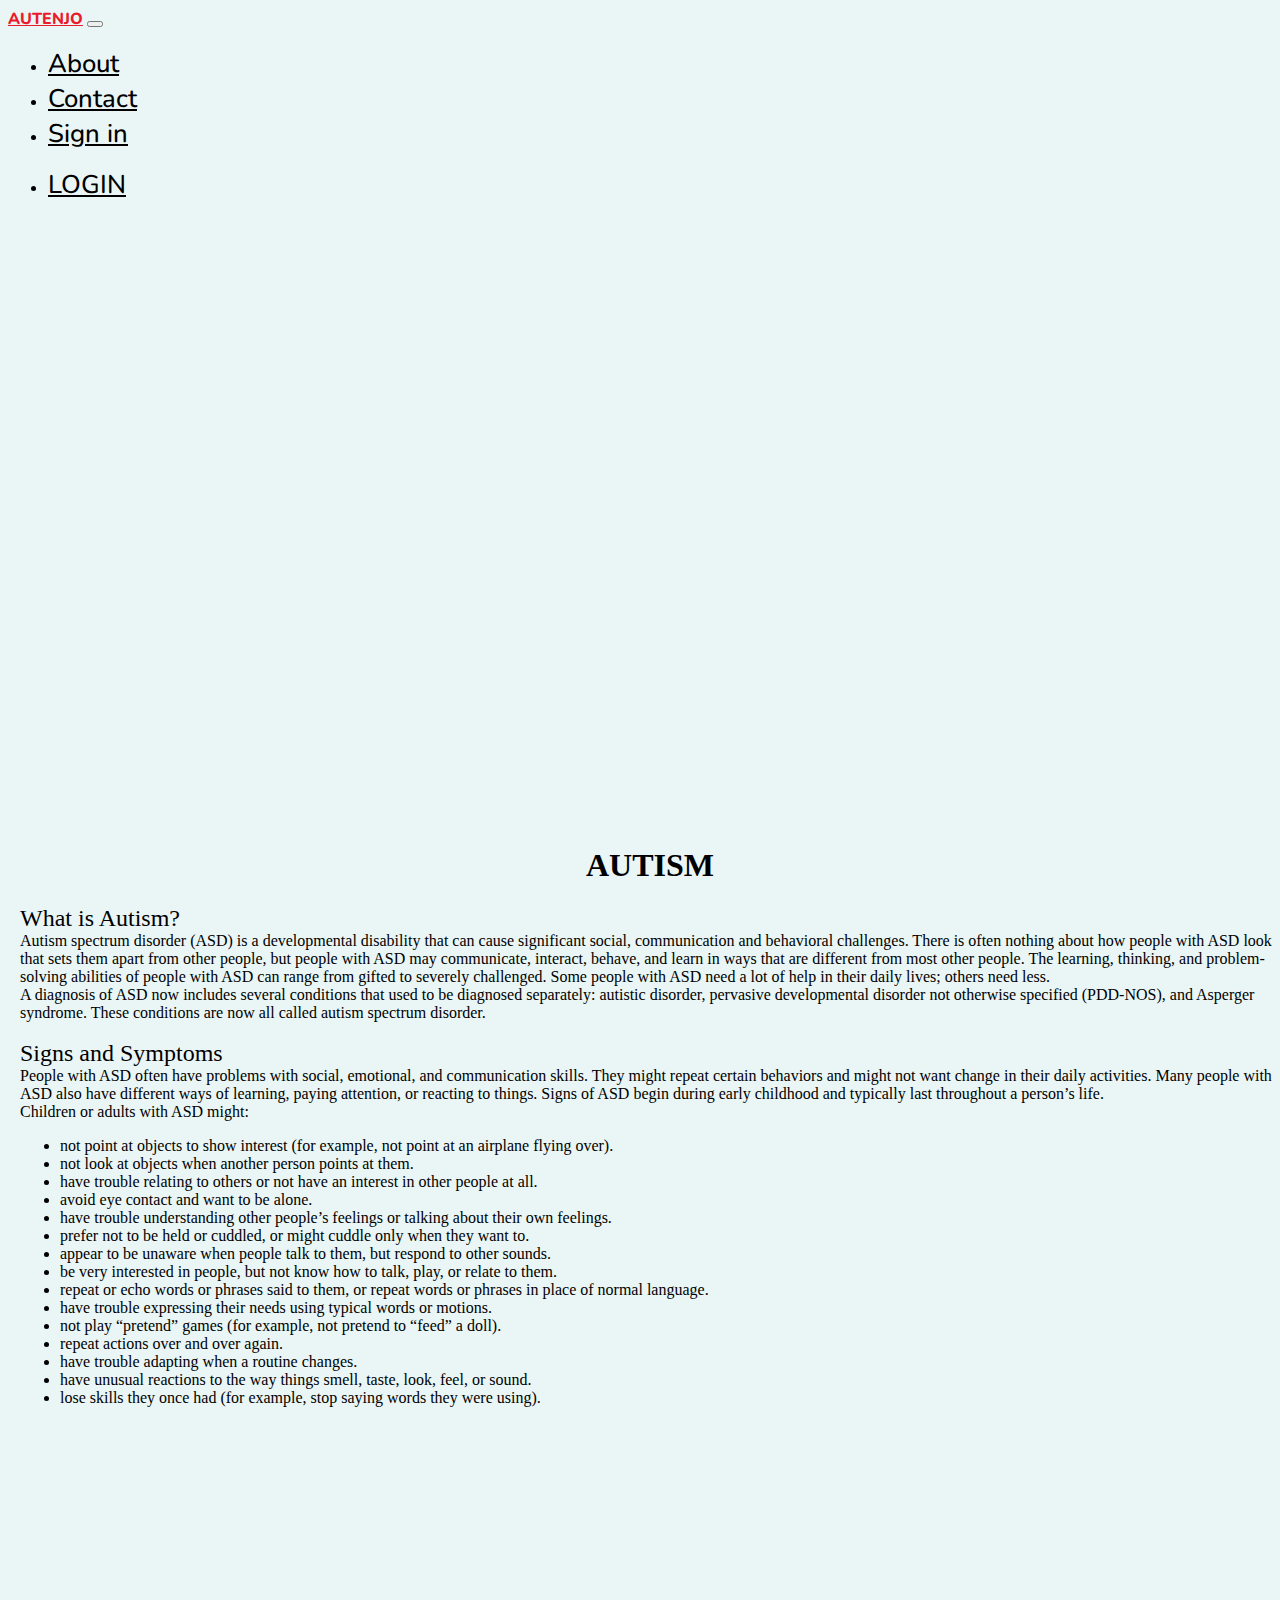
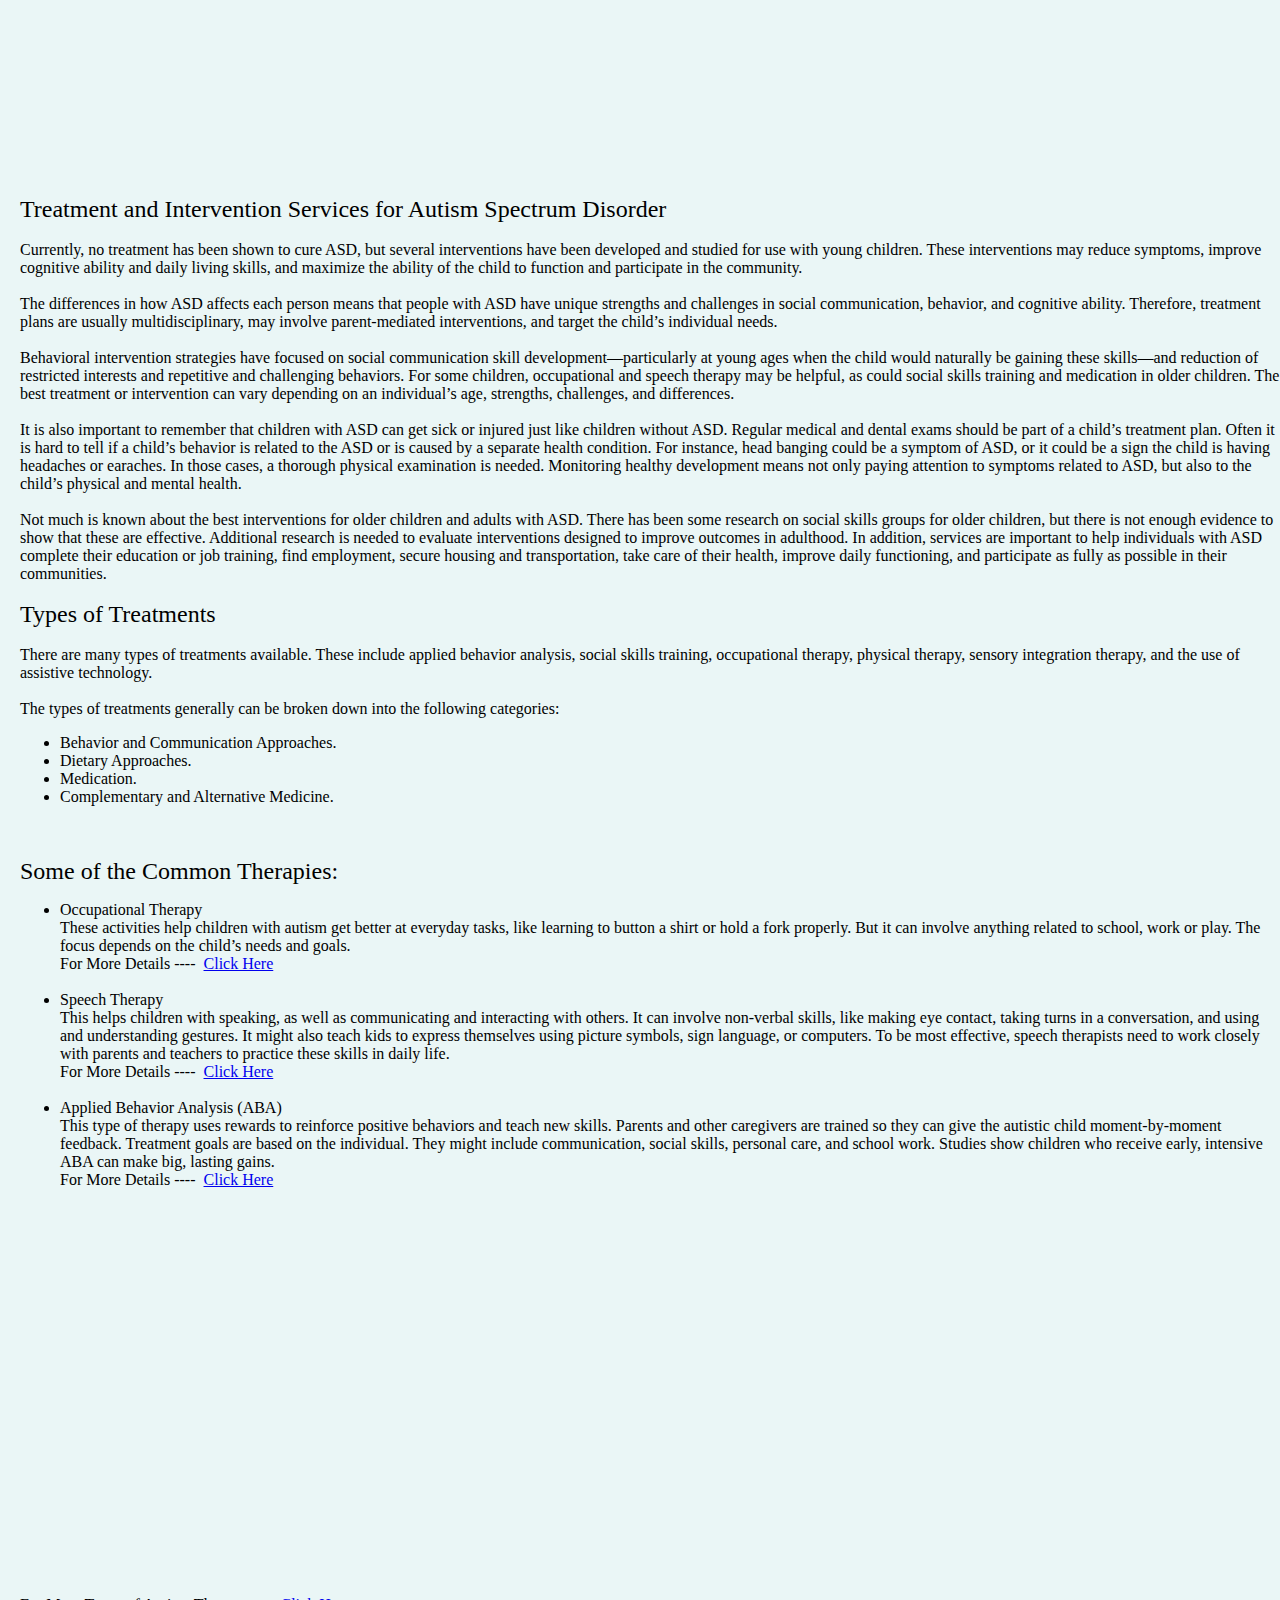
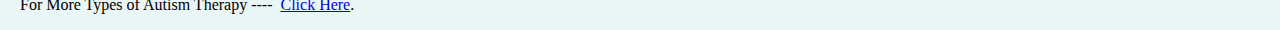
<file: Autism.html>
<!doctype html>
<html lang="en">


<head>
    <!-- Required meta tags -->
    <meta charset="utf-8">
    <meta name="viewport" content="width=device-width, initial-scale=1, shrink-to-fit=no">

    <!-- Google Font -->
    <link href="https://fonts.googleapis.com/css?family=Nunito:200,300,400,700" rel="stylesheet">

    <!-- Bootstrap CSS -->
    <link rel="stylesheet" href="https://stackpath.bootstrapcdn.com/bootstrap/4.1.3/css/bootstrap.min.css" integrity="sha384-MCw98/SFnGE8fJT3GXwEOngsV7Zt27NXFoaoApmYm81iuXoPkFOJwJ8ERdknLPMO" crossorigin="anonymous">

    <link rel="stylesheet" href="https://stackpath.bootstrapcdn.com/bootstrap/4.5.0/css/bootstrap.min.css"
      integrity="sha384-9aIt2nRpC12Uk9gS9baDl411NQApFmC26EwAOH8WgZl5MYYxFfc+NcPb1dKGj7Sk" crossorigin="anonymous">
      <link rel="stylesheet" href="https://use.fontawesome.com/releases/v5.4.1/css/all.css" integrity="sha384-5sAR7xN1Nv6T6+dT2mhtzEpVJvfS3NScPQTrOxhwjIuvcA67KV2R5Jz6kr4abQsz"
        crossorigin="anonymous">



    <!-- Custom CSS -->
    <link rel="stylesheet" href="app.css">

    <title>AUTENJO</title>
  </head>

  <body>
    <nav id="mainNavbar" class="navbar navbar-dark navbar-expand-md py-0 fixed-top">
      <a href="index.html" class="navbar-brand">AUTENJO</a>
      <button class="navbar-toggler" data-toggle="collapse" data-target="#navLinks" aria-label="Toggle navigation">
        <span class="navbar-toggler-icon"></span>
      </button>
      <div class="collapse navbar-collapse" id="navLinks">
        <ul class="navbar-nav">

          <li class="nav-item">
            <a href="" class="nav-link">About</a>
          </li>
          <li class="nav-item">
            <a href="" class="nav-link">Contact</a>
          </li>
          <li class="nav-item">
            <a href="signup.html" class="nav-link">Sign in</a>
          </li>
             <!--  <ul class="nav justify-content-end">



  </ul> -->


        </div>

 <ul class="nav justify-content-end">
  <li class="nav-item">
    <a class="nav-link active" href="signup.html">LOGIN</a>
  </li>



      </nav>

    <div class="autism">
      <h1 style="font-family:Algerian;"><center>AUTISM</h1></center>
      <p><font size="5px">What is Autism?</font>
<br>Autism spectrum disorder (ASD) is a developmental disability  that can cause significant social, communication and behavioral challenges. There is often nothing about how people with ASD look that sets them apart from other people, but people with ASD may communicate, interact, behave, and learn in ways that are different from most other people. The learning, thinking, and problem-solving abilities of people with ASD can range from gifted to severely challenged. Some people with ASD need a lot of help in their daily lives; others need less.

<br>A diagnosis of ASD now includes several conditions that used to be diagnosed separately: autistic disorder, pervasive developmental disorder not otherwise specified (PDD-NOS), and Asperger syndrome. These conditions are now all called autism spectrum disorder.

<br><br>
<font size="5px">Signs and Symptoms</font>
<br>People with ASD often have problems with social, emotional, and communication skills. They might repeat certain behaviors and might not want change in their daily activities. Many people with ASD also have different ways of learning, paying attention, or reacting to things. Signs of ASD begin during early childhood and typically last throughout a person’s life.

<br>Children or adults with ASD might:
<ul>
<li>not point at objects to show interest (for example, not point at an airplane flying over).</li>
<li>not look at objects when another person points at them.</li>
<li>have trouble relating to others or not have an interest in other people at all.</li>
<li>avoid eye contact and want to be alone.</li>
<li>have trouble understanding other people’s feelings or talking about their own feelings.</li>
<li>prefer not to be held or cuddled, or might cuddle only when they want to.</li>
<li>appear to be unaware when people talk to them, but respond to other sounds.</li>
<li>be very interested in people, but not know how to talk, play, or relate to them.</li>
<li>repeat or echo words or phrases said to them, or repeat words or phrases in place of normal language.</li>
<li>have trouble expressing their needs using typical words or motions.</li>
<li>not play “pretend” games (for example, not pretend to “feed” a doll).</li>
<li>repeat actions over and over again.</li>
<li>have trouble adapting when a routine changes.</li>
<li>have unusual reactions to the way things smell, taste, look, feel, or sound.</li>
<li>lose skills they once had (for example, stop saying words they were using).</li>
</ul>
<br><center><iframe width="560" height="315" src="https://www.youtube.com/embed/z7NeBs5wNOA" frameborder="0" allow="accelerometer; autoplay; encrypted-media; gyroscope; picture-in-picture" allowfullscreen></iframe></center>
<br><br><font size="5px">Treatment and Intervention Services for Autism Spectrum Disorder</font>
<br><br>Currently, no treatment has been shown to cure ASD, but several interventions have been developed and studied for use with young children. These interventions may reduce symptoms, improve cognitive ability and daily living skills, and maximize the ability of the child to function and participate in the community.

<br><br>The differences in how ASD affects each person means that people with ASD have unique strengths and challenges in social communication, behavior, and cognitive ability. Therefore, treatment plans are usually multidisciplinary, may involve parent-mediated interventions, and target the child’s individual needs.

<br><br>Behavioral intervention strategies have focused on social communication skill development—particularly at young ages when the child would naturally be gaining these skills—and reduction of restricted interests and repetitive and challenging behaviors. For some children, occupational and speech therapy may be helpful, as could social skills training and medication in older children. The best treatment or intervention can vary depending on an individual’s age, strengths, challenges, and differences.

<br><br>It is also important to remember that children with ASD can get sick or injured just like children without ASD. Regular medical and dental exams should be part of a child’s treatment plan. Often it is hard to tell if a child’s behavior is related to the ASD or is caused by a separate health condition. For instance, head banging could be a symptom of ASD, or it could be a sign the child is having headaches or earaches. In those cases, a thorough physical examination is needed. Monitoring healthy development means not only paying attention to symptoms related to ASD, but also to the child’s physical and mental health.

<br><br>Not much is known about the best interventions for older children and adults with ASD. There has been some research on social skills groups for older children, but there is not enough evidence to show that these are effective. Additional research is needed to evaluate interventions designed to improve outcomes in adulthood. In addition, services are important to help individuals with ASD complete their education or job training, find employment, secure housing and transportation, take care of their health, improve daily functioning, and participate as fully as possible in their communities.
<br><br><font size="5px">Types of Treatments</font>
<br><br>There are many types of treatments available. These include applied behavior analysis, social skills training, occupational therapy, physical therapy, sensory integration therapy, and the use of assistive technology.

<br><br>The types of treatments generally can be broken down into the following categories:
<ul>
<li>Behavior and Communication Approaches.</li>
<li>Dietary Approaches.</li>
<li>Medication.</li>
<li>Complementary and Alternative Medicine.</li>
</ul>
<br><br><font size="5px">Some of the Common Therapies:</font>
<ul>
  <li>Occupational Therapy
    <br>These activities help children with autism get better at everyday tasks, like learning to button a shirt or hold a fork properly. But it can involve anything related to school, work or play. The focus depends on the child’s needs and goals.
    <br>For More Details ----&nbsp <a href="https://www.youtube.com/watch?v=X_4x14viicI&feature=youtu.be">Click Here</li></a>
    <br>
    <li>Speech Therapy
    <br>This helps children with speaking, as well as communicating and interacting with others. It can involve non-verbal skills, like making eye contact, taking turns in a conversation, and using and understanding gestures. It might also teach kids to express themselves using picture symbols, sign language, or computers. To be most effective, speech therapists need to work closely with parents and teachers to practice these skills in daily life.
  <br>For More Details ----&nbsp <a href="https://www.youtube.com/watch?v=1YqVEVbXQ1c&feature=youtu.be">Click Here</li></a>
    <br>
    <li>Applied Behavior Analysis (ABA)
    <br>This type of therapy uses rewards to reinforce positive behaviors and teach new skills. Parents and other caregivers are trained so they can give the autistic child moment-by-moment feedback. Treatment goals are based on the individual. They might include communication, social skills, personal care, and school work. Studies show children who receive early, intensive ABA can make big, lasting gains.
  <br>For More Details ----&nbsp <a href="https://www.youtube.com/watch?v=_6uN9egk1HY&feature=youtu.be">Click Here</li></a>
  </ul>
  <br><br>
  <center><iframe width="560" height="315" src="https://www.youtube.com/embed/pSGVb60-BSw" frameborder="0" allow="accelerometer; autoplay; encrypted-media; gyroscope; picture-in-picture" allowfullscreen></iframe></center>
  <br><br>For More Types of Autism Therapy ----&nbsp <a href="https://www.youtube.com/watch?v=JeMycRm-H6M&feature=youtu.be">Click Here</a>.


      </p>

    </div>
    
    <!-- <footer class="foot">
      <div class="row">
        <div class="col-4">
          <h1 class="adress">What is Autism</h1>
          <p class="para">Help & Information</p>
          <p class="para">Our work</p>
          <p class="para">Get innvolved</p>
          <p class="para">Life on spectrum</p>
        </div>
    
        <div class="col-4">
          <h3>Get in touch with Us</h3>
          <p class="para">Mobile number :011-xxxxxxxx</p>
          <p class="para">tel:- 011-xxxxxxxx</p>
    
    
        </div>
    
      </div>
    
    
    
    </footer> -->

    <script src="https://code.jquery.com/jquery-3.3.1.slim.min.js"
    integrity="sha384-q8i/X+965DzO0rT7abK41JStQIAqVgRVzpbzo5smXKp4YfRvH+8abtTE1Pi6jizo"
    crossorigin="anonymous"></script>
<script src="https://cdnjs.cloudflare.com/ajax/libs/popper.js/1.14.3/umd/popper.min.js"
    integrity="sha384-ZMP7rVo3mIykV+2+9J3UJ46jBk0WLaUAdn689aCwoqbBJiSnjAK/l8WvCWPIPm49"
    crossorigin="anonymous"></script>
<script src="https://stackpath.bootstrapcdn.com/bootstrap/4.1.3/js/bootstrap.min.js"
    integrity="sha384-ChfqqxuZUCnJSK3+MXmPNIyE6ZbWh2IMqE241rYiqJxyMiZ6OW/JmZQ5stwEULTy"
    crossorigin="anonymous"></script>

<script>
    $(function () {
        $(document).scroll(function () {
            var $nav = $("#mainNavbar");
            $nav.toggleClass("scrolled", $(this).scrollTop() > $nav.height());
        });
    });
</script>


  </body>
</html>
</file>
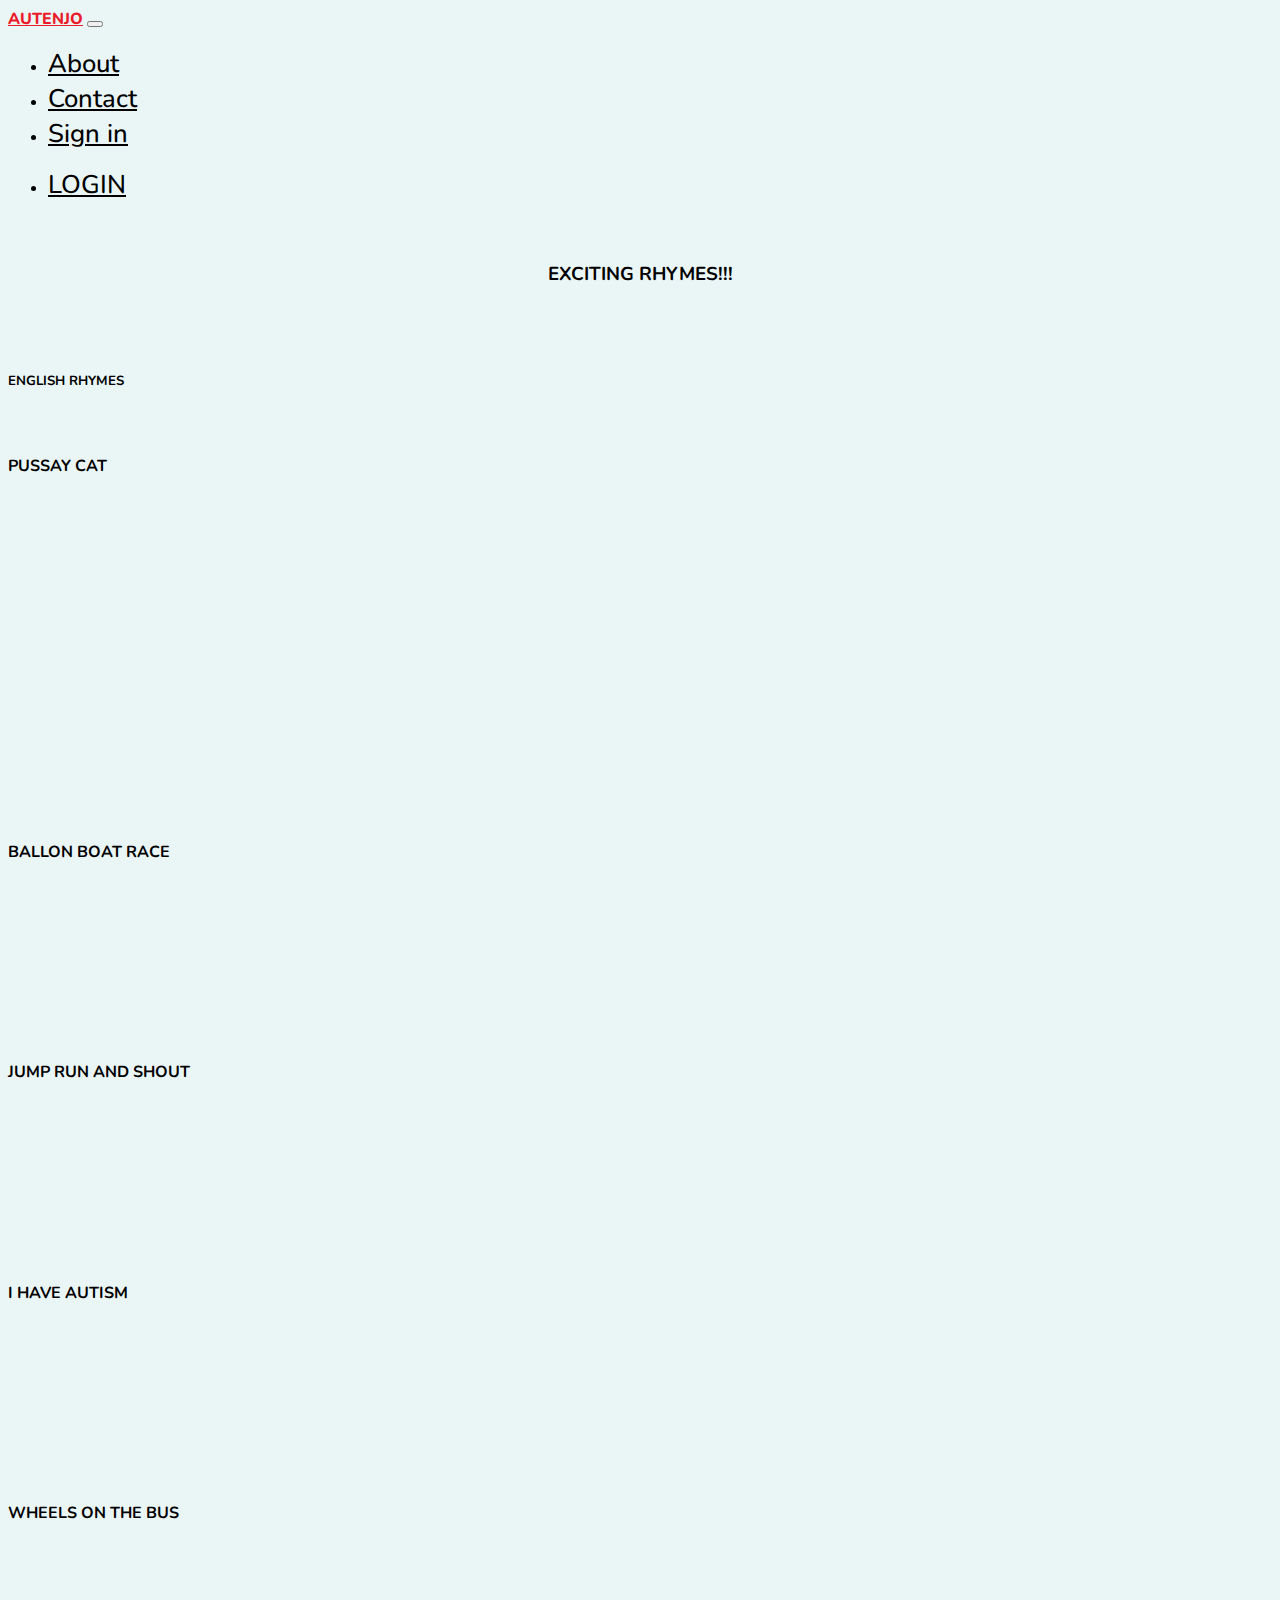
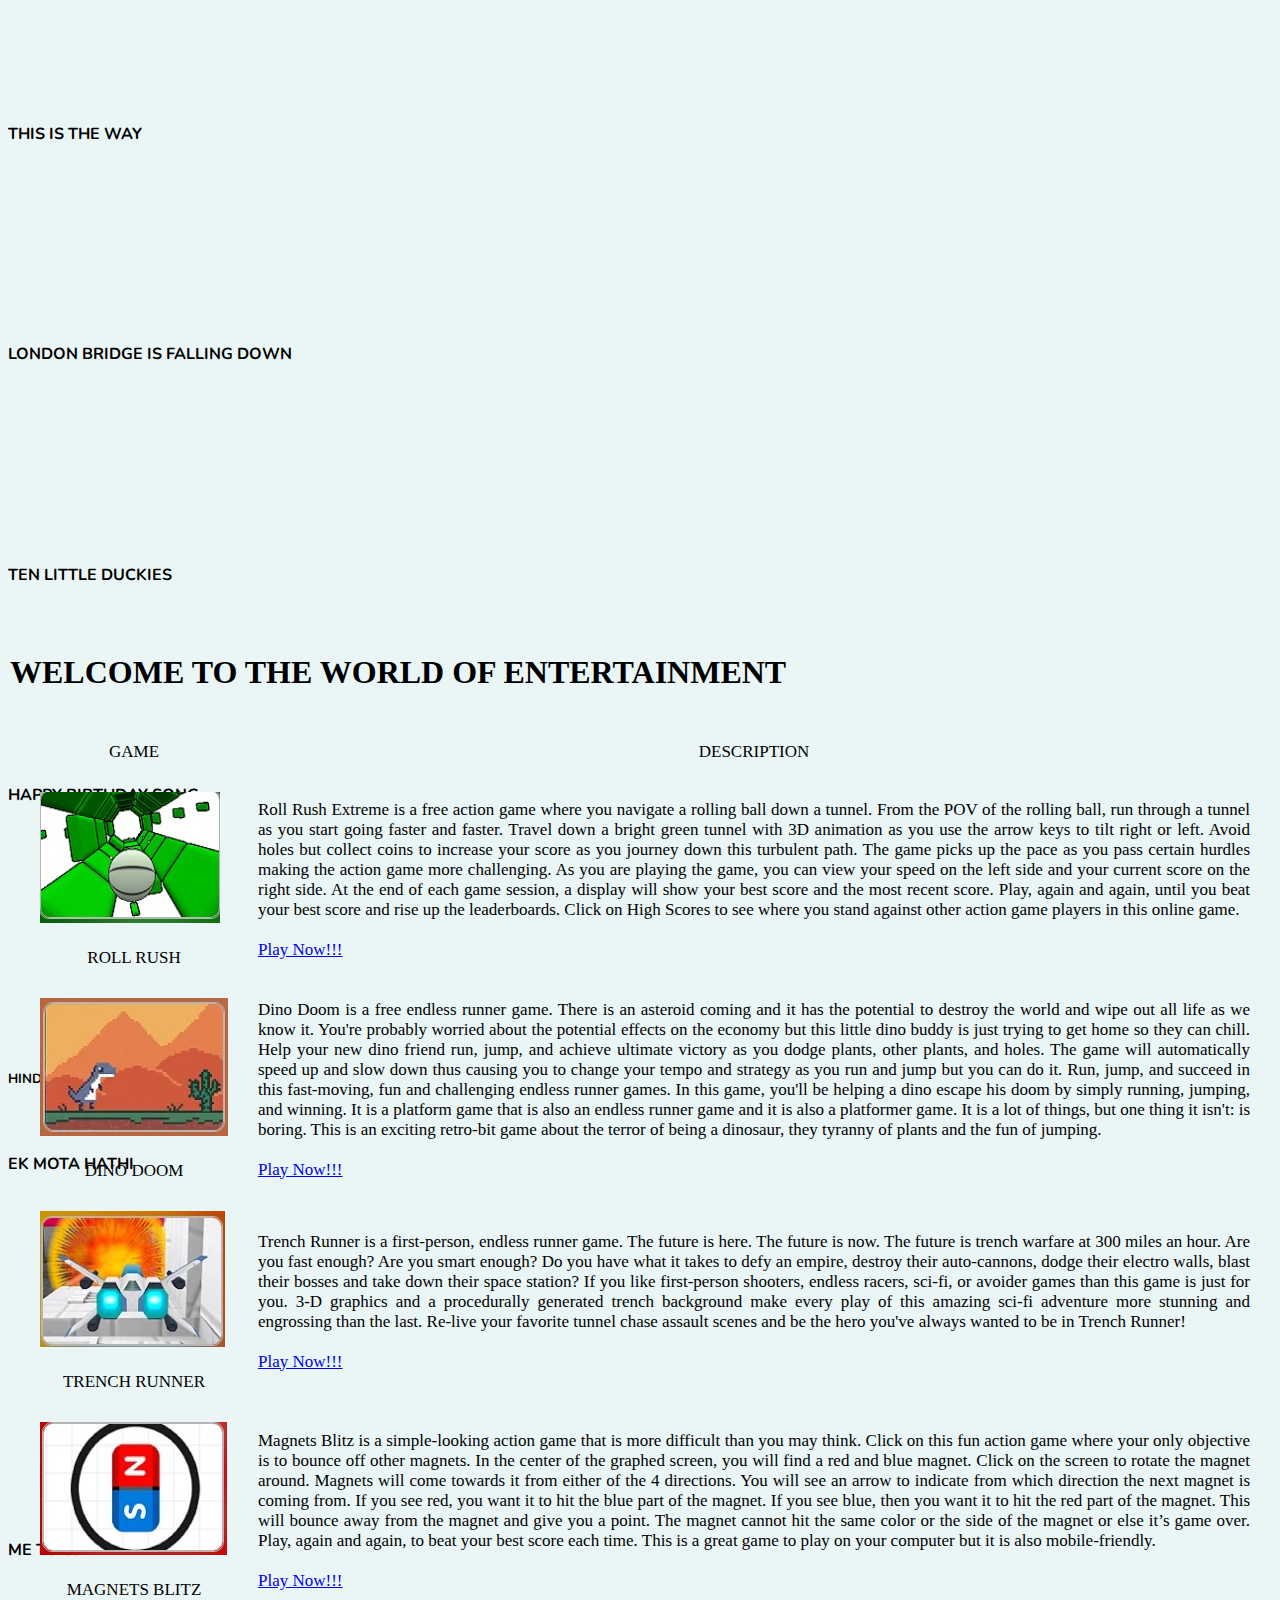
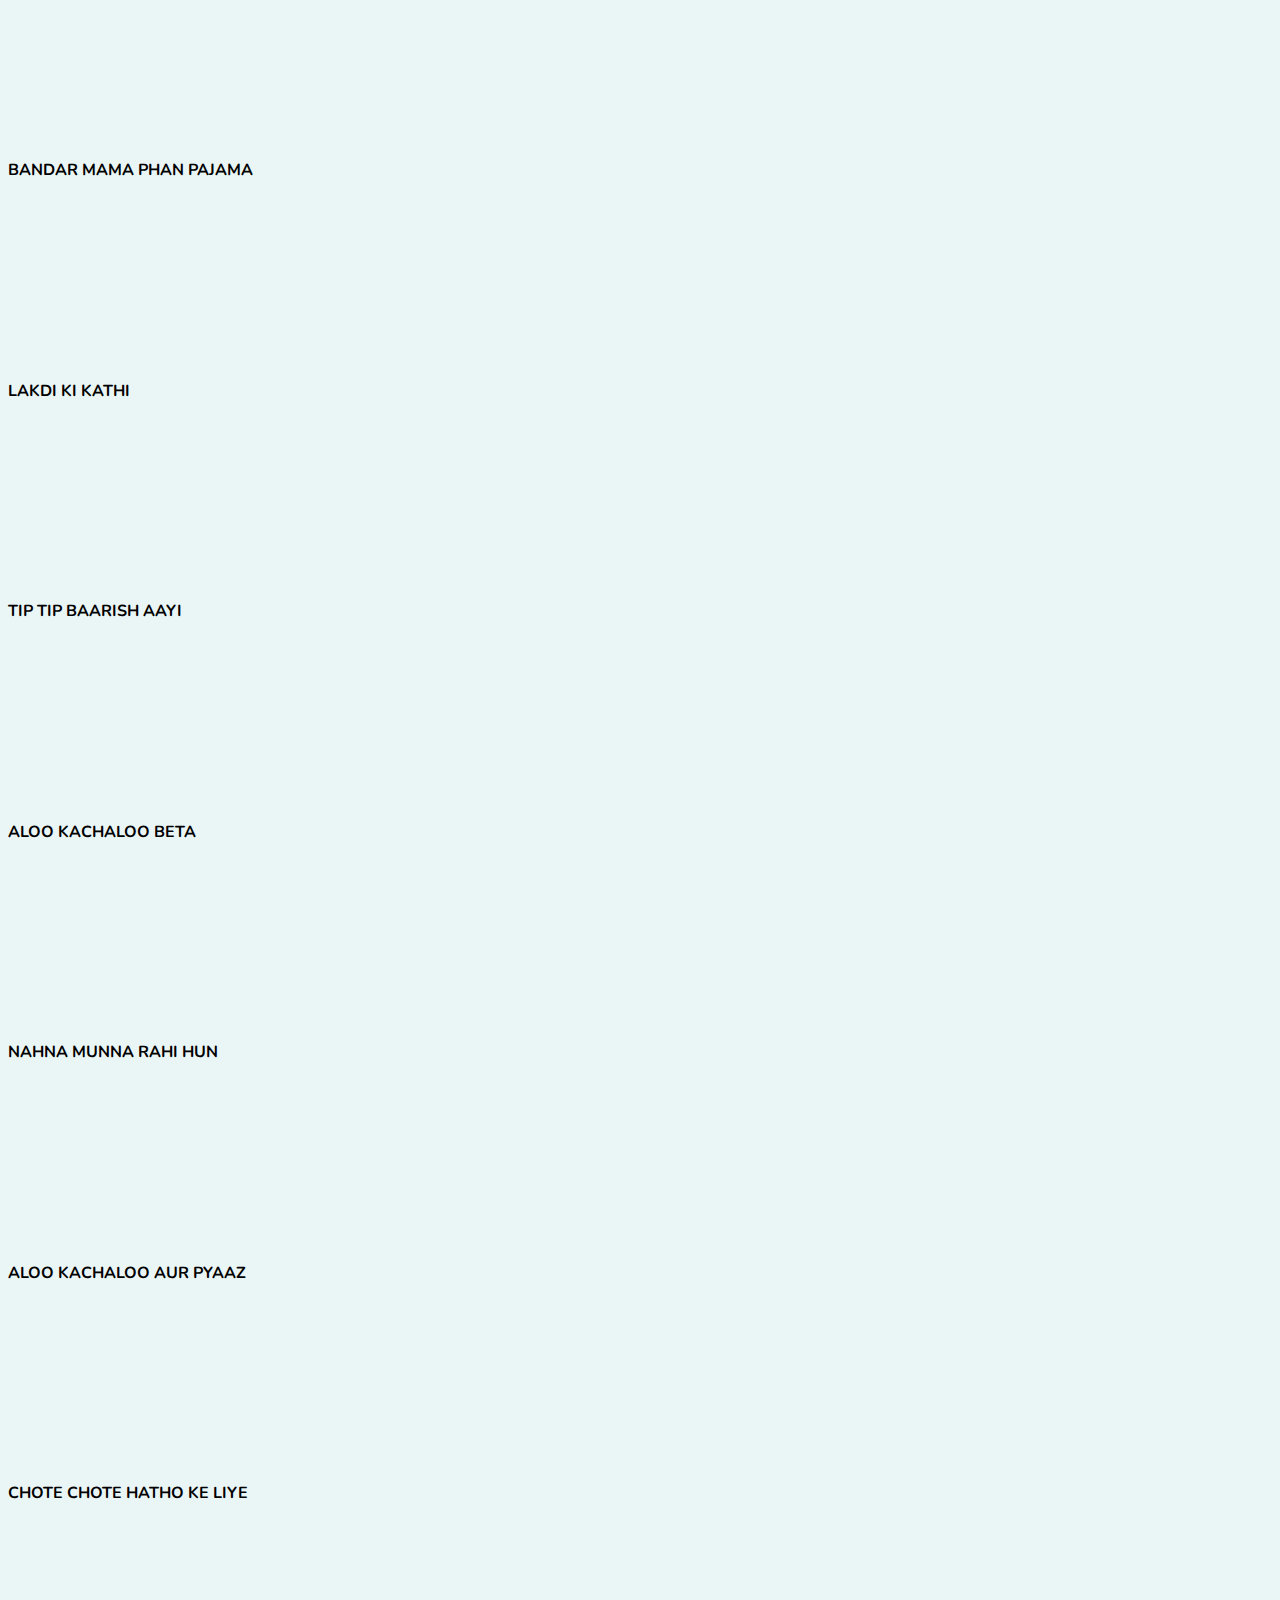
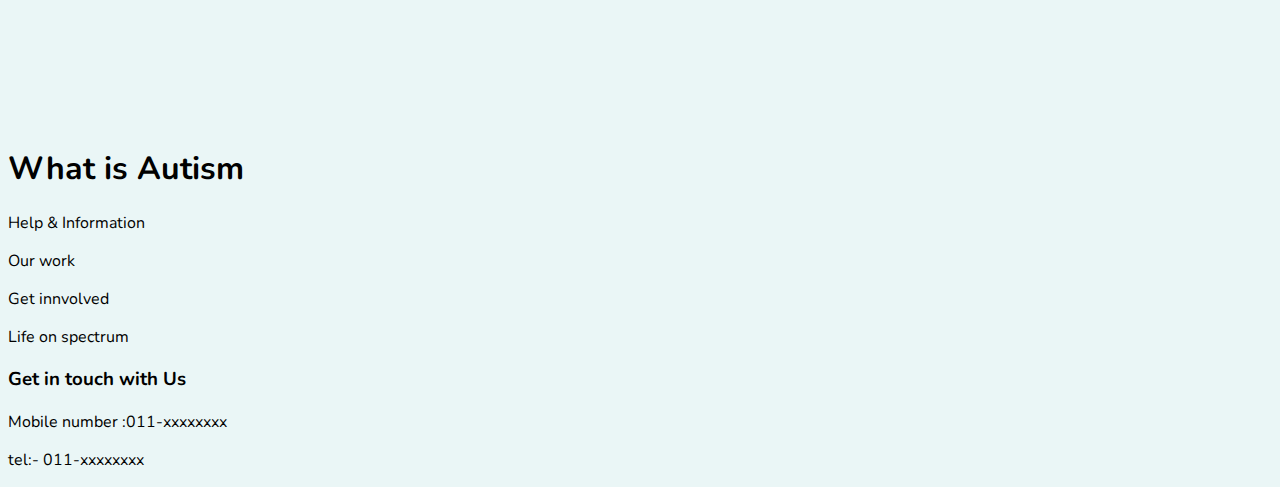
<file: Entertainment.html>
<!doctype html>
<html lang="en">


<head>
    <!-- Required meta tags -->
    <meta charset="utf-8">
    <meta name="viewport" content="width=device-width, initial-scale=1, shrink-to-fit=no">

    <!-- Google Font -->
    <link href="https://fonts.googleapis.com/css?family=Nunito:200,300,400,700" rel="stylesheet">

    <!-- Bootstrap CSS -->
    <link rel="stylesheet" href="https://stackpath.bootstrapcdn.com/bootstrap/4.1.3/css/bootstrap.min.css" integrity="sha384-MCw98/SFnGE8fJT3GXwEOngsV7Zt27NXFoaoApmYm81iuXoPkFOJwJ8ERdknLPMO" crossorigin="anonymous">

    <link rel="stylesheet" href="https://stackpath.bootstrapcdn.com/bootstrap/4.5.0/css/bootstrap.min.css"
      integrity="sha384-9aIt2nRpC12Uk9gS9baDl411NQApFmC26EwAOH8WgZl5MYYxFfc+NcPb1dKGj7Sk" crossorigin="anonymous">
      <link rel="stylesheet" href="https://use.fontawesome.com/releases/v5.4.1/css/all.css" integrity="sha384-5sAR7xN1Nv6T6+dT2mhtzEpVJvfS3NScPQTrOxhwjIuvcA67KV2R5Jz6kr4abQsz"
        crossorigin="anonymous">



    <!-- Custom CSS -->
    <link rel="stylesheet" href="app.css">

    <title>Autenjo</title>
  </head>

  <body>
    <nav id="mainNavbar" class="navbar navbar-dark navbar-expand-md py-0 fixed-top" style="margin-bottom:20px;">
      <a href="index.html" class="navbar-brand">AUTENJO</a>
      <button class="navbar-toggler" data-toggle="collapse" data-target="#navLinks" aria-label="Toggle navigation">
        <span class="navbar-toggler-icon"></span>
      </button>
      <div class="collapse navbar-collapse" id="navLinks">
        <ul class="navbar-nav">
          <li class="nav-item">
            <a href="" class="nav-link">About</a>
          </li>
          <li class="nav-item">
            <a href="" class="nav-link">Contact</a>
          </li>
          <li class="nav-item">
            <a href="" class="nav-link">Sign in</a>
          </li>
        </div>

        <ul class="nav justify-content-end">
            <li class="nav-item">
              <a class="nav-link active" href="signup.html">LOGIN</a>
            </li>
        </nav>

       <div class="para container" style="margin-top:5%; !important">
         <h1>WELCOME TO THE WORLD OF ENTERTAINMENT</h1>
          <table  border: 1px solid black;>
            <tr>
              <td><center>GAME</center></td>
              <td><center>DESCRIPTION</center></td>
            </tr>
            <tr>
              <td><a href="https://www.addictinggames.com/action/roll-rush-extreme" target="_blank"><img src="imgs/rollrash.jpeg"></a><br><br><center>ROLL RUSH</center></td>
              <td>Roll Rush Extreme is a free action game where you navigate a rolling ball down a tunnel. From the POV of the rolling ball, run through a tunnel as you start going faster and faster. Travel down a bright green tunnel with 3D animation as you use the arrow keys to tilt right or left. Avoid holes but collect coins to increase your score as you journey down this turbulent path. The game picks up the pace as you pass certain hurdles making the action game more challenging. As you are playing the game, you can view your speed on the left side and your current score on the right side. At the end of each game session, a display will show your best score and the most recent score. Play, again and again, until you beat your best score and rise up the leaderboards. Click on High Scores to see where you stand against other action game players in this online game.
                <br><br><a href="https://www.addictinggames.com/action/roll-rush-extreme" target="_blank">Play Now!!!</a></td>
              </tr>
              <tr>
                <td><a href="https://www.addictinggames.com/clicker/dino-doom" target="_blank"><img src="imgs/dino.jpeg"></a><br><br><center>DINO DOOM</center></td>
                <td>Dino Doom is a free endless runner game. There is an asteroid coming and it has the potential to destroy the world and wipe out all life as we know it. You're probably worried about the potential effects on the economy but this little dino buddy is just trying to get home so they can chill. Help your new dino friend run, jump, and achieve ultimate victory as you dodge plants, other plants, and holes. The game will automatically speed up and slow down thus causing you to change your tempo and strategy as you run and jump but you can do it. Run, jump, and succeed in this fast-moving, fun and challenging endless runner games. In this game, you'll be helping a dino escape his doom by simply running, jumping, and winning. It is a platform game that is also an endless runner game and it is also a platformer game. It is a lot of things, but one thing it isn't: is boring. This is an exciting retro-bit game about the terror of being a dinosaur, they tyranny of plants and the fun of jumping.
                  <br><br><a href="https://www.addictinggames.com/clicker/dino-doom" target="_blank">Play Now!!!</a></td></td>
                </tr>
                <tr>
                  <td><a href="https://www.addictinggames.com/action/trench-runner" target="_blank"><img src="imgs/trench.jpeg"></a><br><br><center>TRENCH RUNNER</center></td>
                  <td>Trench Runner is a first-person, endless runner game. The future is here. The future is now. The future is trench warfare at 300 miles an hour. Are you fast enough? Are you smart enough? Do you have what it takes to defy an empire, destroy their auto-cannons, dodge their electro walls, blast their bosses and take down their space station? If you like first-person shooters, endless racers, sci-fi, or avoider games than this game is just for you. 3-D graphics and a procedurally generated trench background make every play of this amazing sci-fi adventure more stunning and engrossing than the last. Re-live your favorite tunnel chase assault scenes and be the hero you've always wanted to be in Trench Runner!
                    <br><br><a href="https://www.addictinggames.com/action/trench-runner" target="_blank">Play Now!!!</a></td>
                  </tr>
                  <tr>
                    <td><a href="https://www.addictinggames.com/action/magnets-blitz" target="_blank"><img src="imgs/magnet.jpeg"></a><br><br><center>MAGNETS BLITZ</center></td>
                    <td>Magnets Blitz is a simple-looking action game that is more difficult than you may think. Click on this fun action game where your only objective is to bounce off other magnets. In the center of the graphed screen, you will find a red and blue magnet. Click on the screen to rotate the magnet around. Magnets will come towards it from either of the 4 directions. You will see an arrow to indicate from which direction the next magnet is coming from. If you see red, you want it to hit the blue part of the magnet. If you see blue, then you want it to hit the red part of the magnet. This will bounce away from the magnet and give you a point. The magnet cannot hit the same color or the side of the magnet or else it’s game over. Play, again and again, to beat your best score each time. This is a great game to play on your computer but it is also mobile-friendly. <br><br><a href="https://www.addictinggames.com/action/magnets-blitz" target="_blank">Play Now!!!</a></td>
                  </tr>
                </table>
              </div>
              <div class = "container">
                <p section= "Rhymes"><h3><center>EXCITING RHYMES!!!</h3></center>
                  <br>
                <br><h5>ENGLISH RHYMES</h5>
                <br>
                <div class="row">
                  <div class = "col-lg-4">
                    <h4>PUSSAY CAT</h4>
                    <div class="embed-responsive embed-responsive-16by9">
                      <iframe class="embed-responsive-item" width="560" height="315" src="https://www.youtube.com/embed/11CcklUq-h4" frameborder="0" allow="accelerometer; autoplay; encrypted-media; gyroscope; picture-in-picture" allowfullscreen></iframe>
                    </div>
                  </div>
                  <div class = "col-lg-4">
                    <h4>BALLON BOAT RACE</h4>
                    <div class="embed-responsive embed-responsive-16by9">
                      <iframe class="embed-responsive-item" src="https://www.youtube.com/embed/GDMel6oO2fU" frameborder="0" allowfullscreen></iframe>
                    </div>
                  </div>
                  <div class = "col-lg-4">
                    <h4>JUMP RUN AND SHOUT</h4>
                    <div class="embed-responsive embed-responsive-16by9">
                      <iframe class="embed-responsive-item" src="https://www.youtube.com/embed/hft6uJQIF4g" frameborder="0" allowfullscreen></iframe>
                    </div>
                  </div>
                </div>
                <div class="row">
                  <div class = "col-lg-4">
                    <h4>I HAVE AUTISM</h4>
                    <div class="embed-responsive embed-responsive-16by9">
                      <iframe class="embed-responsive-item" src="https://www.youtube.com/embed/fzvjG13w9hA" frameborder="0" allowfullscreen></iframe>
                    </div>
                  </div>
                  <div class = "col-lg-4">
                    <h4>WHEELS ON THE BUS</h4>
                    <div class="embed-responsive embed-responsive-16by9">
                      <iframe class="embed-responsive-item" src="https://www.youtube.com/embed/e_04ZrNroTo" frameborder="0" allowfullscreen></iframe>
                    </div>
                  </div>
                  <div class = "col-lg-4">
                    <h4>THIS IS THE WAY</h4>
                    <div class="embed-responsive embed-responsive-16by9">
                      <iframe class="embed-responsive-item" src="https://www.youtube.com/embed/4XLQpRI_wOQ" frameborder="0" allowfullscreen></iframe>
                    </div>
                  </div>
                </div>
                <div class = "row">
                  <div class = "col-lg-4">
                    <h4>LONDON BRIDGE IS FALLING DOWN</h4>
                    <div class="embed-responsive embed-responsive-16by9">
                      <iframe class="embed-responsive-item" src="https://www.youtube.com/embed/pUu0FWlMpgk" frameborder="0" allowfullscreen></iframe>
                    </div>
                  </div>
                  <div class = "col-lg-4">
                    <h4>TEN LITTLE DUCKIES</h4>
                    <div class="embed-responsive embed-responsive-16by9">
                      <iframe class="embed-responsive-item" src="https://www.youtube.com/embed/wTNJZEcHdPw" frameborder="0" allowfullscreen></iframe>
                    </div>
                  </div>
                  <div class = "col-lg-4">
                    <h4>HAPPY BIRTHDAY SONG</h4>
                    <div class="embed-responsive embed-responsive-16by9">
                      <iframe class="embed-responsive-item" src="https://www.youtube.com/embed/ho08YLYDM88" frameborder="0" allowfullscreen></iframe>
                    </div>
                  </div>
                </div>
              </div>
              <br>
  <div class = "container">
<br><h5>HINDI RHYMES</h5>
<br>
<div class="row">
  <div class = "col-lg-4">
    <h4>EK MOTA HATHI</h4>
    <div class="embed-responsive embed-responsive-16by9">
      <iframe class="embed-responsive-item" width="560" height="315" src="https://www.youtube.com/embed/i35AUg11hvo" frameborder="0" allow="accelerometer; autoplay; encrypted-media; gyroscope; picture-in-picture" allowfullscreen></iframe>
    </div>
  </div>
  <div class = "col-lg-4">
    <h4>ME TOTAL</h4>
    <div class="embed-responsive embed-responsive-16by9">
      <iframe class="embed-responsive-item" src="https://www.youtube.com/embed/Kj6ZzR0LKpg" frameborder="0" allowfullscreen></iframe>
    </div>
  </div>
  <div class = "col-lg-4">
    <h4>BANDAR MAMA PHAN PAJAMA</h4>
    <div class="embed-responsive embed-responsive-16by9">
      <iframe class="embed-responsive-item" src="https://www.youtube.com/embed/JeLIYZJ3hfM" frameborder="0" allowfullscreen></iframe>
    </div>
  </div>
</div>
<div class="row">
  <div class = "col-lg-4">
    <h4>LAKDI KI KATHI</h4>
    <div class="embed-responsive embed-responsive-16by9">
      <iframe class="embed-responsive-item" src="https://www.youtube.com/embed/_LsrXNrps-k" frameborder="0" allowfullscreen></iframe>
    </div>
  </div>
  <div class = "col-lg-4">
    <h4>TIP TIP BAARISH AAYI</h4>
    <div class="embed-responsive embed-responsive-16by9">
      <iframe class="embed-responsive-item" src="https://www.youtube.com/embed/7OXaY7M0wG8" frameborder="0" allowfullscreen></iframe>
    </div>
  </div>
  <div class = "col-lg-4">
    <h4>ALOO KACHALOO BETA</h4>
    <div class="embed-responsive embed-responsive-16by9">
      <iframe class="embed-responsive-item" src="https://www.youtube.com/embed/6nS05NMXmOI" frameborder="0" allowfullscreen></iframe>
    </div>
  </div>
</div>
<div class = "row">
  <div class = "col-lg-4">
    <h4>NAHNA MUNNA RAHI HUN</h4>
    <div class="embed-responsive embed-responsive-16by9">
      <iframe class="embed-responsive-item" src="https://www.youtube.com/embed/s5EctJnzXDQ" frameborder="0" allowfullscreen></iframe>
    </div>
  </div>
  <div class = "col-lg-4">
    <h4>ALOO KACHALOO AUR PYAAZ</h4>
    <div class="embed-responsive embed-responsive-16by9">
      <iframe class="embed-responsive-item" src="https://www.youtube.com/embed/vzEpSWITbyo" frameborder="0" allowfullscreen></iframe>
    </div>
  </div>
  <div class = "col-lg-4">
    <h4>CHOTE CHOTE HATHO KE LIYE</h4>
    <div class="embed-responsive embed-responsive-16by9">
      <iframe class="embed-responsive-item" src="https://www.youtube.com/embed/s4CzcLHMh4Q" frameborder="0" allowfullscreen></iframe>
    </div>
  </div>
</div>
</div>
<br>
<br>

    </script>

    <footer class="foot">
      <div class="row">
        <div class="col-4">
          <h1 class="adress">What is Autism</h1>
          <p class="para">Help & Information</p>
          <p class="para">Our work</p>
          <p class="para">Get innvolved</p>
          <p class="para">Life on spectrum</p>
        </div>
    
        <div class="col-4">
          <h3>Get in touch with Us</h3>
          <p class="para">Mobile number :011-xxxxxxxx</p>
          <p class="para">tel:- 011-xxxxxxxx</p>
    
    
        </div>
    
      </div>
    
    
    
    </footer>

    <script src="https://code.jquery.com/jquery-3.3.1.slim.min.js"
      integrity="sha384-q8i/X+965DzO0rT7abK41JStQIAqVgRVzpbzo5smXKp4YfRvH+8abtTE1Pi6jizo" crossorigin="anonymous"></script>
    <script src="https://cdnjs.cloudflare.com/ajax/libs/popper.js/1.14.3/umd/popper.min.js"
      integrity="sha384-ZMP7rVo3mIykV+2+9J3UJ46jBk0WLaUAdn689aCwoqbBJiSnjAK/l8WvCWPIPm49" crossorigin="anonymous"></script>
    <script src="https://stackpath.bootstrapcdn.com/bootstrap/4.1.3/js/bootstrap.min.js"
      integrity="sha384-ChfqqxuZUCnJSK3+MXmPNIyE6ZbWh2IMqE241rYiqJxyMiZ6OW/JmZQ5stwEULTy" crossorigin="anonymous"></script>

    <script>
      $(function () {
        $(document).scroll(function () {
          var $nav = $("#mainNavbar");
          $nav.toggleClass("scrolled", $(this).scrollTop() > $nav.height());
        });
      });
    </script>

   

  </body>
</html>
</file>
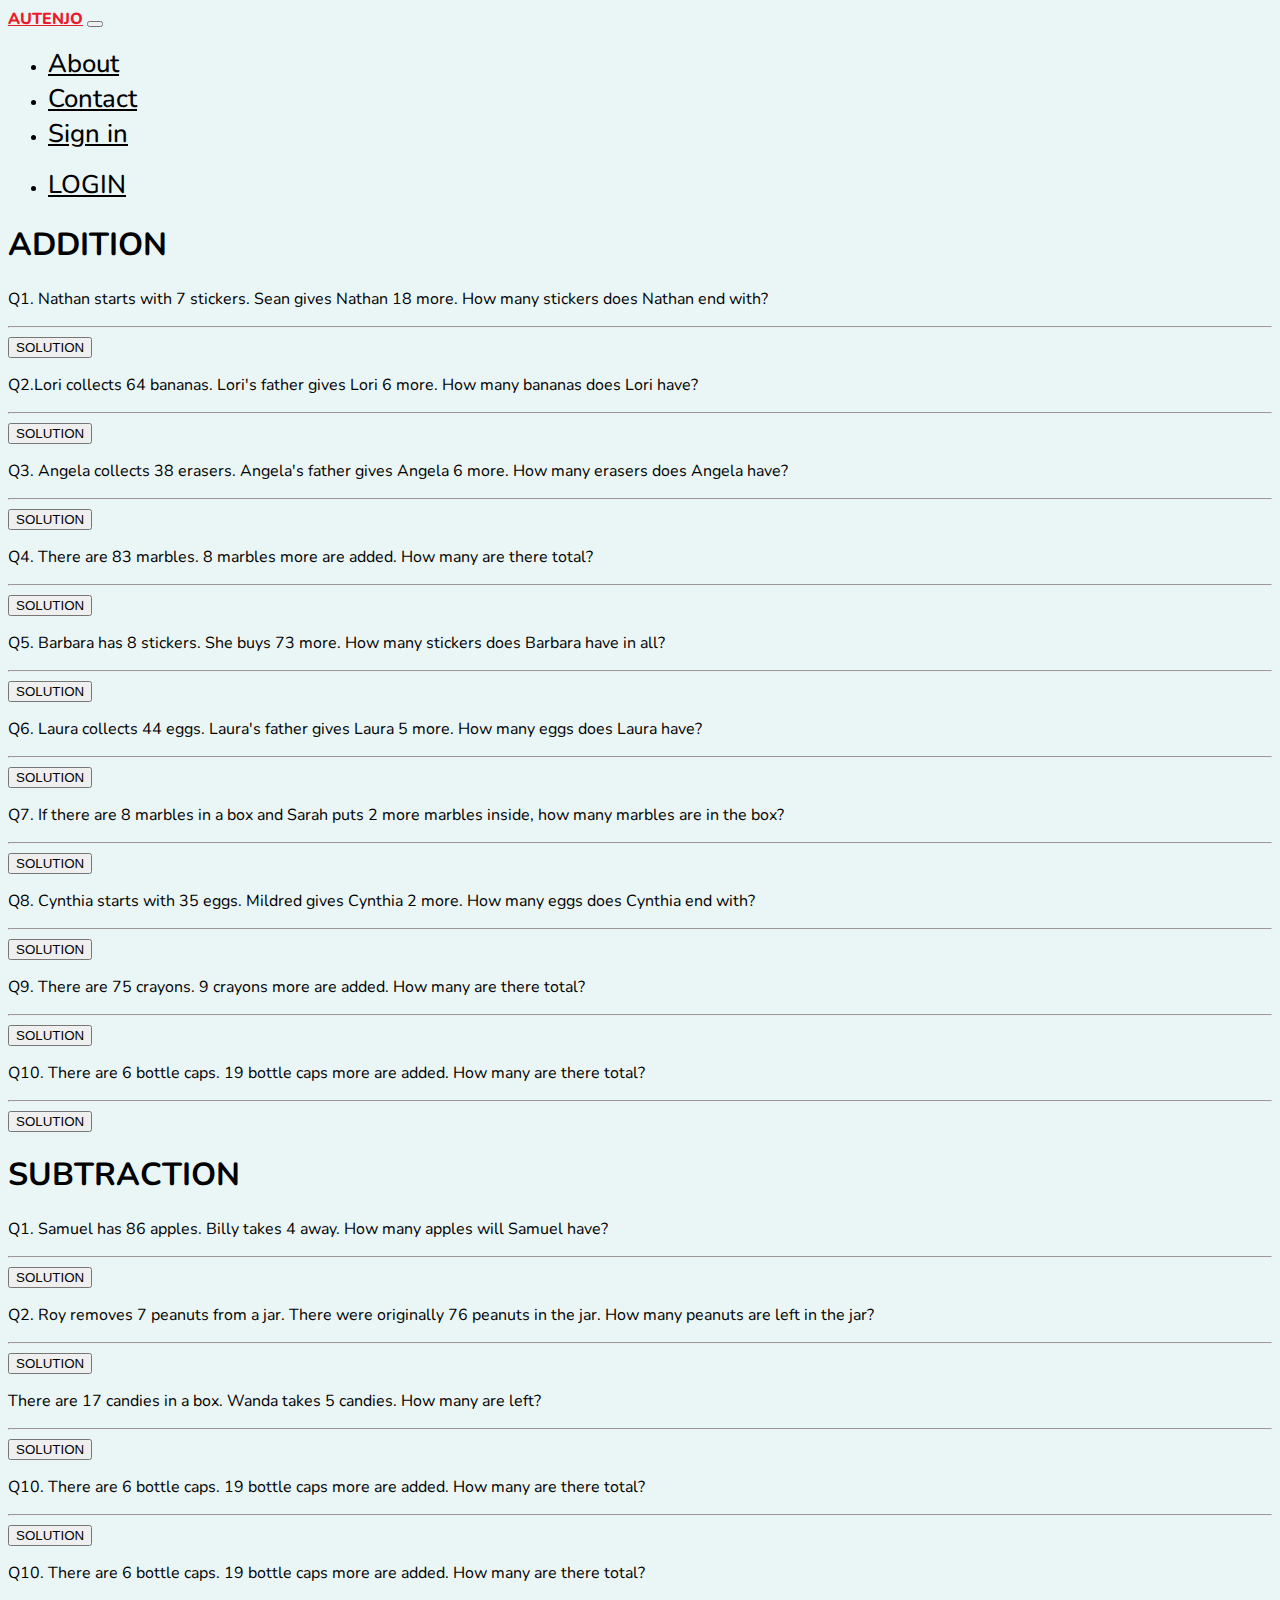
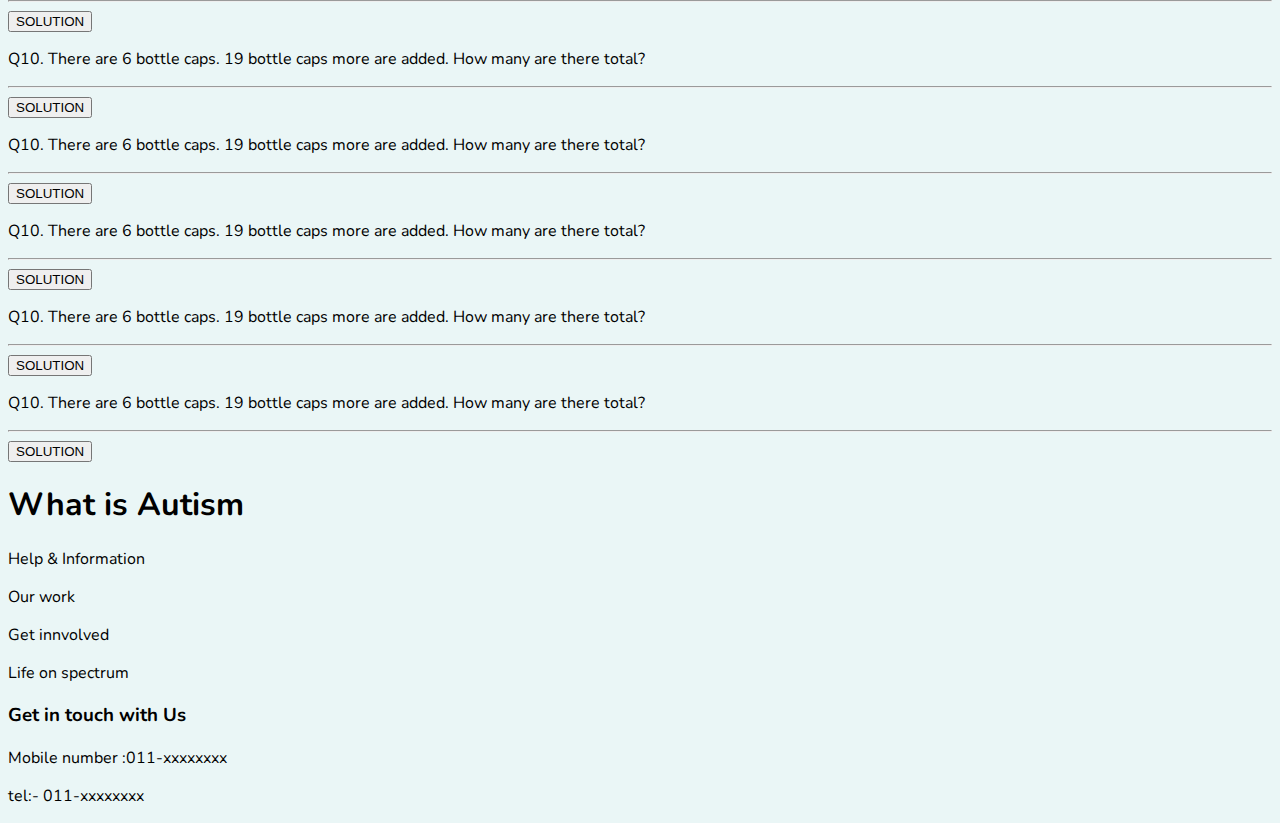
<file: learning.html>
<!doctype html>
<html lang="en">


<head>
    <!-- Required meta tags -->
    <meta charset="utf-8">
    <meta name="viewport" content="width=device-width, initial-scale=1, shrink-to-fit=no">

    <!-- Google Font -->
    <link href="https://fonts.googleapis.com/css?family=Nunito:200,300,400,700" rel="stylesheet">

    <!-- Bootstrap CSS -->
    <link rel="stylesheet" href="https://stackpath.bootstrapcdn.com/bootstrap/4.1.3/css/bootstrap.min.css"
        integrity="sha384-MCw98/SFnGE8fJT3GXwEOngsV7Zt27NXFoaoApmYm81iuXoPkFOJwJ8ERdknLPMO" crossorigin="anonymous">

    <link rel="stylesheet" href="https://stackpath.bootstrapcdn.com/bootstrap/4.5.0/css/bootstrap.min.css"
        integrity="sha384-9aIt2nRpC12Uk9gS9baDl411NQApFmC26EwAOH8WgZl5MYYxFfc+NcPb1dKGj7Sk" crossorigin="anonymous">
    <link rel="stylesheet" href="https://use.fontawesome.com/releases/v5.4.1/css/all.css"
        integrity="sha384-5sAR7xN1Nv6T6+dT2mhtzEpVJvfS3NScPQTrOxhwjIuvcA67KV2R5Jz6kr4abQsz" crossorigin="anonymous">



    <!-- Custom CSS -->
    <link rel="stylesheet" href="app.css">

    <title>Autenjo</title>
<!-- =======================================================================for solution======================================================== -->
    <script type="text/javascript">
    
            function toggle(id) {
                var e = document.getElementById(id);
                if (e.style.display == 'none')
                    e.style.display = 'block';
                else
                    e.style.display = 'none';
            }
    
    </script>

</head>





<body>
    <nav id="mainNavbar" class="navbar navbar-dark navbar-expand-md py-0 fixed-top">
        <a href="index.html" class="navbar-brand">AUTENJO</a>
        <button class="navbar-toggler" data-toggle="collapse" data-target="#navLinks" aria-label="Toggle navigation">
            <span class="navbar-toggler-icon"></span>
        </button>
        <div class="collapse navbar-collapse" id="navLinks">
            <ul class="navbar-nav">

                <li class="nav-item">
                    <a href="" class="nav-link">About</a>
                </li>
                <li class="nav-item">
                    <a href="" class="nav-link">Contact</a>
                </li>
                <li class="nav-item">
                    <a href="signup.html" class="nav-link">Sign in</a>
                </li>
                <!--  <ul class="nav justify-content-end">



  </ul> -->


        </div>

        <ul class="nav justify-content-end">
            <li class="nav-item">
                <a class="nav-link active" href="signup.html">LOGIN</a>
            </li>




    </nav>
     <!-- =========================================addition======================================================================== -->
      <div class="jumbotron" >
        <h1 class="display-4">ADDITION</h1>
        
    </div>  
<div class="jumbotron">
    <!-- <h1 class="display-4">ADDITION</h1> -->
    <p class="lead">Q1. Nathan starts with 7 stickers. Sean gives Nathan 18 more. How many stickers does Nathan end
        with?</p>
    <hr class="my-4">

    <!-- <a class="btn btn-primary btn-lg" href="#" role="button">SOLUTION</a> -->
     <a href="#" onclick="toggle('answer1');"><button type="button" class="btn btn-primary btn-lg">SOLUTION</button></a> 
    <div style="display:none" id="answer1">
7 stickers + 18 stickers = 25 stickers

    </div>

    </p>
</div>
<div class="jumbotron">
    <!-- <h1 class="display-4">ADDITION</h1> -->
    <p class="lead">Q2.Lori collects 64 bananas. Lori's father gives Lori 6 more. How many bananas does Lori have?</p>
    <hr class="my-4">
     
    <a href="#" onclick="toggle('answer2');"><button type="button" class="btn btn-primary btn-lg">SOLUTION</button></a>
    <div style="display:none" id="answer2">
    64 bananas + 6 bananas = 70 bananas

    </div>
    </p>
</div>
<div class="jumbotron">
    <!-- <h1 class="display-4">ADDITION</h1> -->
    <p class="lead">Q3. Angela collects 38 erasers. Angela's father gives Angela 6 more. How many erasers does Angela have?</p>
    <hr class="my-4">

    <a href="#" onclick="toggle('answer3');"><button type="button" class="btn btn-primary btn-lg">SOLUTION</button></a>
    <div style="display:none" id="answer3">
        38 erasers + 6 erasers = 44 erasers
    </div>
    </p>
</div>
<div class="jumbotron">
    <!-- <h1 class="display-4">ADDITION</h1> -->
    <p class="lead">Q4. There are 83 marbles. 8 marbles more are added. How many are there total?</p>
    <hr class="my-4">

    <a href="#" onclick="toggle('answer4');"><button type="button" class="btn btn-primary btn-lg">SOLUTION</button></a>
    <div style="display:none" id="answer4">
        83 marbles + 8 marbles = 91 marbles
    </div>

    </p>
</div>
<div class="jumbotron">
    <!-- <h1 class="display-4">ADDITION</h1> -->
    <p class="lead">Q5. Barbara has 8 stickers. She buys 73 more. How many stickers does Barbara have in all?</p>
    <hr class="my-4">

    <a href="#" onclick="toggle('answer5');"><button type="button" class="btn btn-primary btn-lg">SOLUTION</button></a>
    <div style="display:none" id="answer5">
        8 stickers + 73 stickers = 81 stickers
    </div>

    </p>
</div>


    </p>
</div>
<div class="jumbotron">
    <!-- <h1 class="display-4">ADDITION</h1> -->
    <p class="lead">Q6. Laura collects 44 eggs. Laura's father gives Laura 5 more. How many eggs does Laura have?
</p>
    <hr class="my-4">

    <a href="#" onclick="toggle('answer6');"><button type="button" class="btn btn-primary btn-lg">SOLUTION</button></a>
    <div style="display:none" id="answer6">
        44 eggs + 5 eggs = 49 eggs
    </div>

    </p>
</div>
<div class="jumbotron">
    <!-- <h1 class="display-4">ADDITION</h1> -->
    <p class="lead">Q7. If there are 8 marbles in a box and Sarah puts 2 more marbles inside, how many marbles are in the box?</p>
    <hr class="my-4">

    <a href="#" onclick="toggle('answer7');"><button type="button" class="btn btn-primary btn-lg">SOLUTION</button></a>
    <div style="display:none" id="answer7">
    8 marbles + 2 marbles = 10 marbles
    </div>

    </p>
</div>
<div class="jumbotron">
    <!-- <h1 class="display-4">ADDITION</h1> -->
    <p class="lead">Q8. Cynthia starts with 35 eggs. Mildred gives Cynthia 2 more. How many eggs does Cynthia end with?</p>
    <hr class="my-4">

    <a href="#" onclick="toggle('answer8');"><button type="button" class="btn btn-primary btn-lg">SOLUTION</button></a>
    <div style="display:none" id="answer8">
    35 eggs + 2 eggs = 37 eggs
    </div>

    </p>
</div>
<div class="jumbotron">
    <!-- <h1 class="display-4">ADDITION</h1> -->
    <p class="lead">Q9. There are 75 crayons. 9 crayons more are added. How many are there total?</p>
    
    <hr class="my-4">

    <a href="#" onclick="toggle('answer9');"><button type="button" class="btn btn-primary btn-lg">SOLUTION</button></a>
    <div style="display:none" id="answer9">
        75 crayons + 9 crayons = 84 crayons
    </div>

    </p>
</div>

<div class="jumbotron">
    <!-- <h1 class="display-4">ADDITION</h1> -->
    <p class="lead">Q10. There are 6 bottle caps. 19 bottle caps more are added. How many are there total?</p>

    <hr class="my-4">

    <a href="#" onclick="toggle('answer10');"><button type="button" class="btn btn-primary btn-lg">SOLUTION</button></a>
    <div style="display:none" id="answer10">
        6 bottle caps + 19 bottle caps = 25 bottle caps
    </div>

    </p>
</div>
<!-- ===================================================subtraction================================================================== -->


<div class="jumbotron">
    <h1 class="display-4">SUBTRACTION</h1>

</div>



<div class="jumbotron">
    <!-- <h1 class="display-4">ADDITION</h1> -->
    <p class="lead">Q1. Samuel has 86 apples. Billy takes 4 away. How many apples will Samuel have?</p>

    <hr class="my-4">

    <a href="#" onclick="toggle('answer11');"><button type="button" class="btn btn-primary btn-lg">SOLUTION</button></a>
    <div style="display:none" id="answer11">
    86 apples - 4 apples = 82 apples
    </div>

    </p>
</div>
<div class="jumbotron">
    <!-- <h1 class="display-4">ADDITION</h1> -->
    <p class="lead">Q2. Roy removes 7 peanuts from a jar. There were originally 76 peanuts in the jar. How many peanuts are left in the jar?
</p>

    <hr class="my-4">

    <a href="#" onclick="toggle('answer12');"><button type="button" class="btn btn-primary btn-lg">SOLUTION</button></a>
    <div style="display:none" id="answer12">
        76 peanuts - 7 peanuts = 69 peanuts
    </div>

    </p>
</div>

<div class="jumbotron">
    <!-- <h1 class="display-4">ADDITION</h1> -->
    <p class="lead">There are 17 candies in a box. Wanda takes 5 candies. How many are left?</p>

    <hr class="my-4">

    <a href="#" onclick="toggle('answer13');"><button type="button" class="btn btn-primary btn-lg">SOLUTION</button></a>
    <div style="display:none" id="answer13">
    17 candies - 5 candies = 12 candies
    </div>

    </p>
</div>
<div class="jumbotron">
    <!-- <h1 class="display-4">ADDITION</h1> -->
    <p class="lead">Q10. There are 6 bottle caps. 19 bottle caps more are added. How many are there total?</p>

    <hr class="my-4">

    <a href="#" onclick="toggle('answer14');"><button type="button" class="btn btn-primary btn-lg">SOLUTION</button></a>
    <div style="display:none" id="answer14">
        25 is the answer
    </div>

    </p>
</div>
<div class="jumbotron">
    <!-- <h1 class="display-4">ADDITION</h1> -->
    <p class="lead">Q10. There are 6 bottle caps. 19 bottle caps more are added. How many are there total?</p>

    <hr class="my-4">

    <a href="#" onclick="toggle('answer15');"><button type="button" class="btn btn-primary btn-lg">SOLUTION</button></a>
    <div style="display:none" id="answer15">
        25 is the answer
    </div>

    </p>
</div>
<div class="jumbotron">
    <!-- <h1 class="display-4">ADDITION</h1> -->
    <p class="lead">Q10. There are 6 bottle caps. 19 bottle caps more are added. How many are there total?</p>

    <hr class="my-4">

    <a href="#" onclick="toggle('answer16');"><button type="button" class="btn btn-primary btn-lg">SOLUTION</button></a>
    <div style="display:none" id="answer16">
        25 is the answer
    </div>

    </p>
</div>
<div class="jumbotron">
    <!-- <h1 class="display-4">ADDITION</h1> -->
    <p class="lead">Q10. There are 6 bottle caps. 19 bottle caps more are added. How many are there total?</p>

    <hr class="my-4">

    <a href="#" onclick="toggle('answer17');"><button type="button" class="btn btn-primary btn-lg">SOLUTION</button></a>
    <div style="display:none" id="answer17">
        25 is the answer
    </div>

    </p>
</div>
<div class="jumbotron">
    <!-- <h1 class="display-4">ADDITION</h1> -->
    <p class="lead">Q10. There are 6 bottle caps. 19 bottle caps more are added. How many are there total?</p>

    <hr class="my-4">

    <a href="#" onclick="toggle('answer18');"><button type="button" class="btn btn-primary btn-lg">SOLUTION</button></a>
    <div style="display:none" id="answer18">
        25 is the answer
    </div>

    </p>
</div>
<div class="jumbotron">
    <!-- <h1 class="display-4">ADDITION</h1> -->
    <p class="lead">Q10. There are 6 bottle caps. 19 bottle caps more are added. How many are there total?</p>

    <hr class="my-4">

    <a href="#" onclick="toggle('answer19');"><button type="button" class="btn btn-primary btn-lg">SOLUTION</button></a>
    <div style="display:none" id="answer19">
        25 is the answer
    </div>

    </p>
</div>
<div class="jumbotron">
    <!-- <h1 class="display-4">ADDITION</h1> -->
    <p class="lead">Q10. There are 6 bottle caps. 19 bottle caps more are added. How many are there total?</p>

    <hr class="my-4">

    <a href="#" onclick="toggle('answer20');"><button type="button" class="btn btn-primary btn-lg">SOLUTION</button></a>
    <div style="display:none" id="answer20">
        25 is the answer
    </div>

    </p>
</div>






































<footer class="foot">
    <div class="row">
        <div class="col-4">
            <h1 class="adress">What is Autism</h1>
            <p class="para">Help & Information</p>
            <p class="para">Our work</p>
            <p class="para">Get innvolved</p>
            <p class="para">Life on spectrum</p>
        </div>

        <div class="col-4">
            <h3>Get in touch with Us</h3>
            <p class="para">Mobile number :011-xxxxxxxx</p>
            <p class="para">tel:- 011-xxxxxxxx</p>


        </div>

    </div>



</footer>

















<script src="https://code.jquery.com/jquery-3.3.1.slim.min.js"
    integrity="sha384-q8i/X+965DzO0rT7abK41JStQIAqVgRVzpbzo5smXKp4YfRvH+8abtTE1Pi6jizo"
    crossorigin="anonymous"></script>
<script src="https://cdnjs.cloudflare.com/ajax/libs/popper.js/1.14.3/umd/popper.min.js"
    integrity="sha384-ZMP7rVo3mIykV+2+9J3UJ46jBk0WLaUAdn689aCwoqbBJiSnjAK/l8WvCWPIPm49"
    crossorigin="anonymous"></script>
<script src="https://stackpath.bootstrapcdn.com/bootstrap/4.1.3/js/bootstrap.min.js"
    integrity="sha384-ChfqqxuZUCnJSK3+MXmPNIyE6ZbWh2IMqE241rYiqJxyMiZ6OW/JmZQ5stwEULTy"
    crossorigin="anonymous"></script>

<script>
    $(function () {
        $(document).scroll(function () {
            var $nav = $("#mainNavbar");
            $nav.toggleClass("scrolled", $(this).scrollTop() > $nav.height());
        });
    });
</script>


    </body>
    </html>
</file>
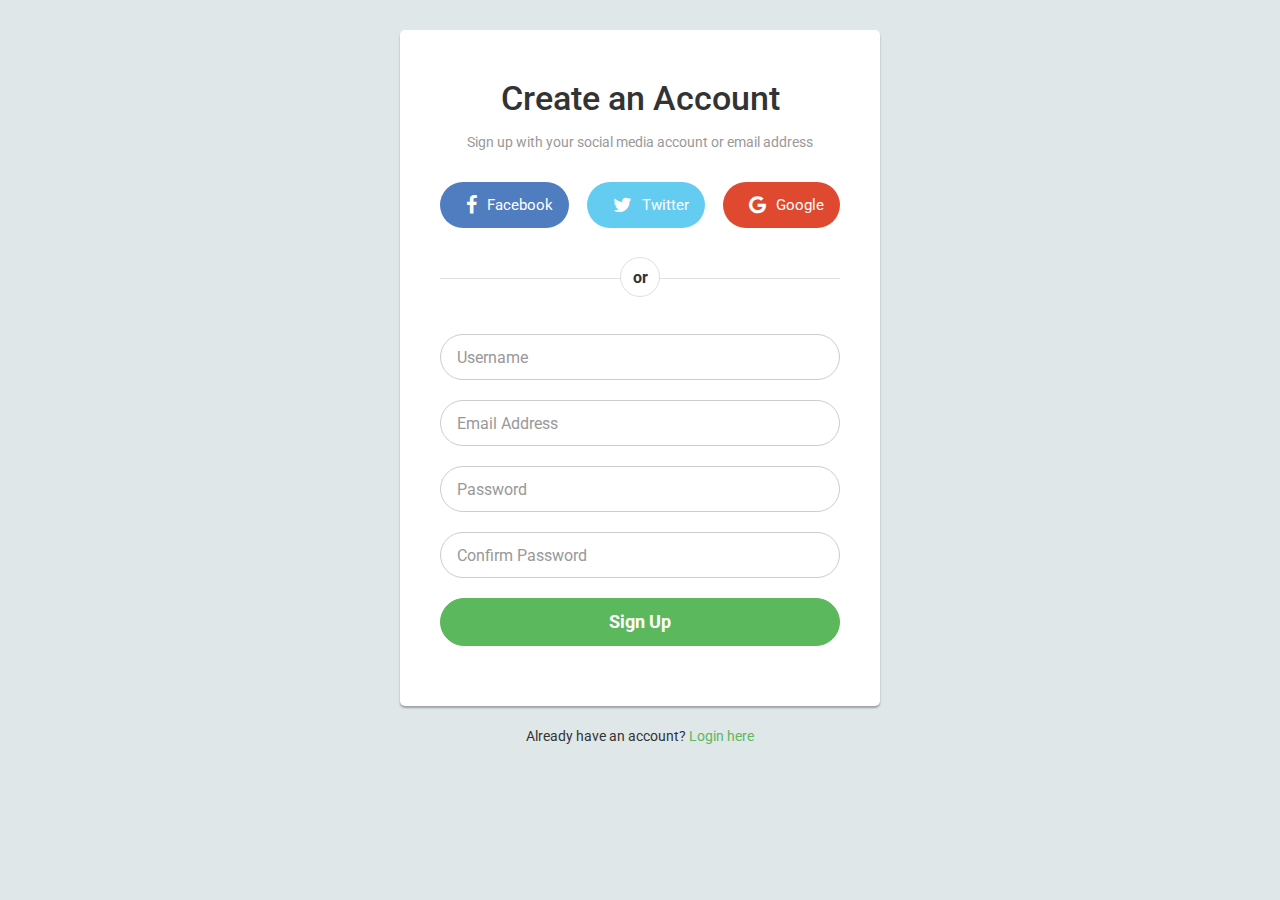
<file: signup.html>
<html lang="en">
<head>
<meta charset="utf-8">
<meta http-equiv="X-UA-Compatible" content="IE=edge">
<meta name="viewport" content="width=device-width, initial-scale=1">
<title>Bootstrap Sign up Form with Rounded Social Buttons</title>
<link href="https://fonts.googleapis.com/css?family=Roboto:400,700" rel="stylesheet">
<link rel="stylesheet" href="https://maxcdn.bootstrapcdn.com/bootstrap/3.3.7/css/bootstrap.min.css">
<link rel="stylesheet" href="https://maxcdn.bootstrapcdn.com/font-awesome/4.7.0/css/font-awesome.min.css">
<script src="https://ajax.googleapis.com/ajax/libs/jquery/1.12.4/jquery.min.js"></script>
<script src="https://maxcdn.bootstrapcdn.com/bootstrap/3.3.7/js/bootstrap.min.js"></script> 
<style type="text/css">
  body {
    background: #dfe7e9;
    font-family: 'Roboto', sans-serif;
  }
    .form-control {
    font-size: 16px;
    transition: all 0.4s;
    box-shadow: none;
  }
  .form-control:focus {
        border-color: #5cb85c;
    }
    .form-control, .btn {
        border-radius: 50px;
    outline: none !important;
    }
  .signup-form {
    width: 480px;
      margin: 0 auto;
    padding: 30px 0;
  }
    .signup-form form {
    border-radius: 5px;
      margin-bottom: 20px;
        background: #fff;
        box-shadow: 0px 2px 2px rgba(0, 0, 0, 0.3);
        padding: 40px;
    }
  .signup-form a {
    color: #5cb85c;
  }    
  .signup-form h2 {
    text-align: center;
    font-size: 34px;
    margin: 10px 0 15px;
  }
  .signup-form .hint-text {
    color: #999;
    text-align: center;
    margin-bottom: 20px;
  }
  .signup-form .form-group {
    margin-bottom: 20px;
  }
    .signup-form .btn {        
        font-size: 18px;
    line-height: 26px;
        font-weight: bold;
    text-align: center;
    }
  .signup-btn {
    text-align: center;
    border-color: #5cb85c;
    transition: all 0.4s;
  }
  .signup-btn:hover {
    background: #5cb85c;
    opacity: 0.8;
  }
    .or-seperator {
        margin: 50px 0 15px;
        text-align: center;
        border-top: 1px solid #e0e0e0;
    }
    .or-seperator b {
        padding: 0 10px;
    width: 40px;
    height: 40px;
    font-size: 16px;
    text-align: center;
    line-height: 40px;
    background: #fff;
    display: inline-block;
        border: 1px solid #e0e0e0;
    border-radius: 50%;
        position: relative;
        top: -22px;
        z-index: 1;
    }
    .social-btn .btn {
    color: #fff;
        margin: 10px 0 0 15px;
    font-size: 15px;
    border-radius: 50px;
    font-weight: normal;
    border: none;
    transition: all 0.4s;
    } 
  .social-btn .btn:first-child {
    margin-left: 0;
  }
  .social-btn .btn:hover {
    opacity: 0.8;
  }
  .social-btn .btn-primary {
    background: #507cc0;
  }
  .social-btn .btn-info {
    background: #64ccf1;
  }
  .social-btn .btn-danger {
    background: #df4930;
  }
  .social-btn .btn i {
    float: left;
    margin: 3px 10px;
    font-size: 20px;
  }
</style>
</head>
<body>
<div class="signup-form">
    <form action="/examples/actions/confirmation.php" method="post">
    <h2>Create an Account</h2>
    <p class="hint-text">Sign up with your social media account or email address</p>
    <div class="social-btn text-center">
      <a href="#" class="btn btn-primary btn-lg"><i class="fa fa-facebook"></i> Facebook</a>
      <a href="#" class="btn btn-info btn-lg"><i class="fa fa-twitter"></i> Twitter</a>
      <a href="#" class="btn btn-danger btn-lg"><i class="fa fa-google"></i> Google</a>
    </div>
    <div class="or-seperator"><b>or</b></div>
        <div class="form-group">
          <input type="text" class="form-control input-lg" name="username" placeholder="Username" required="required">
        </div>
    <div class="form-group">
          <input type="email" class="form-control input-lg" name="email" placeholder="Email Address" required="required">
        </div>
    <div class="form-group">
            <input type="password" class="form-control input-lg" name="password" placeholder="Password" required="required">
        </div>
    <div class="form-group">
            <input type="password" class="form-control input-lg" name="confirm_password" placeholder="Confirm Password" required="required">
        </div>  
        <div class="form-group">
            <button type="submit" class="btn btn-success btn-lg btn-block signup-btn">Sign Up</button>
        </div>
    </form>
    <div class="text-center">Already have an account? <a href="#">Login here</a></div>
</div>


</body>
</html>
</file>
<file: app.css>
body{
    background: #EAF6F6;
    font-family: "Nunito",sans-serif;
}
div.para {
  position: absolute;
  left: 10px;
  bottom: -2330px;
   font-family: Bahnschrift;
  }
  div.autism {
    position: absolute;
  left: 20px;
  bottom: -2330px;
   font-family: Bahnschrift;

  }
  table, tr, td {
  border: 0px solid black;
  padding: 10px;
}
table {
  border-spacing: 10px;
  font-family: Bahnschrift;
  font-size: 17px;
  text-align: justify;
}
.quote {
  text-align: center;
  font-size: 50px;
  font-family: 'Ephesis', cursive;
  color: #A2416B;

}

.blurb h2{
    color:#EA1C2C ;
    font-weight: 100;
    font-size: 2.5rem;
}
.blurb p{
    color: #f498b8;
    font-weight: 100;
    font-size: 1.125rem;
     line-height: 2.3;
}
.content{
    margin-top: 100px;
    margin-bottom: 100px;
}
#mainNavbar .navbar-brand{

    color: #EA1C2C;
    size: 2.2rem;
    font-weight: 800;
}
#mainNavbar .nav-link{
    color: black;
    font-size: 1.6rem;
    font-weight: 500;
}
#mainNavbar .nav-link:hover{

color:#EA1C2C ;
}
#navbar-toggler-icon{
    color: white;
}

#headingGroup span{
    color:#EA1C2C ;
}

#headingGroup h1{
    font-weight:100 ;
    font-size: 4rem ;
}
.navbar.scrolled{
    background: rgb(222,192,222);
    transition: background 500ms;
}
/* first time media query yayyyy */
@media (max-width:1200px){
    h1{
    font-weight:100 ;
    font-size: 3rem ;

}
}
h2{
  text-align: center;
}

.footer-clean {
  padding:50px 0;
  background-color:#F0D9FF;
  color:#4b4c4d;
}

.footer-clean h3 {
  margin-top:0;
  margin-bottom:12px;
  font-weight:bold;
  font-size:16px;
}

.footer-clean ul {
  padding:0;
  list-style:none;
  line-height:1.6;
  font-size:14px;
  margin-bottom:0;
}

.footer-clean ul a {
  color:inherit;
  text-decoration:none;
  opacity:0.8;
}

.footer-clean ul a:hover {
  opacity:1;
}

.footer-clean .item.social {
  text-align:right;

}

@media (max-width:767px) {
  .footer-clean .item {
    text-align:center;
    padding-bottom:20px;
  }
}

@media (max-width: 768px) {
  .footer-clean .item.social {
    text-align:center;
  }
}

.footer-clean .item.social > a {
  font-size:24px;
  width:40px;
  height:40px;
  line-height:40px;
  display:inline-block;
  text-align:center;
  border-radius:50%;
  border:1px solid black;
  margin-left:10px;
  margin-top:22px;
  color:inherit;
  opacity:0.75;
}

.footer-clean .item.social > a:hover {
  opacity:0.9;
}

@media (max-width:991px) {
  .footer-clean .item.social > a {
    margin-top:40px;
  }
}

@media (max-width:767px) {
  .footer-clean .item.social > a {
    margin-top:10px;
  }
}

.footer-clean .copyright {
  margin-top:14px;
  margin-bottom:0;
  font-size:13px;
  opacity:0.6;
}
.img-fluid{
  width: 20px;
  height: 200px;
}
.d-none_d-lg-inline {
  width: 50px;
    height: 30px;
}
.container{
  padding-top: 20px;
}
.imgg{
  background-color: s
}
</file>
